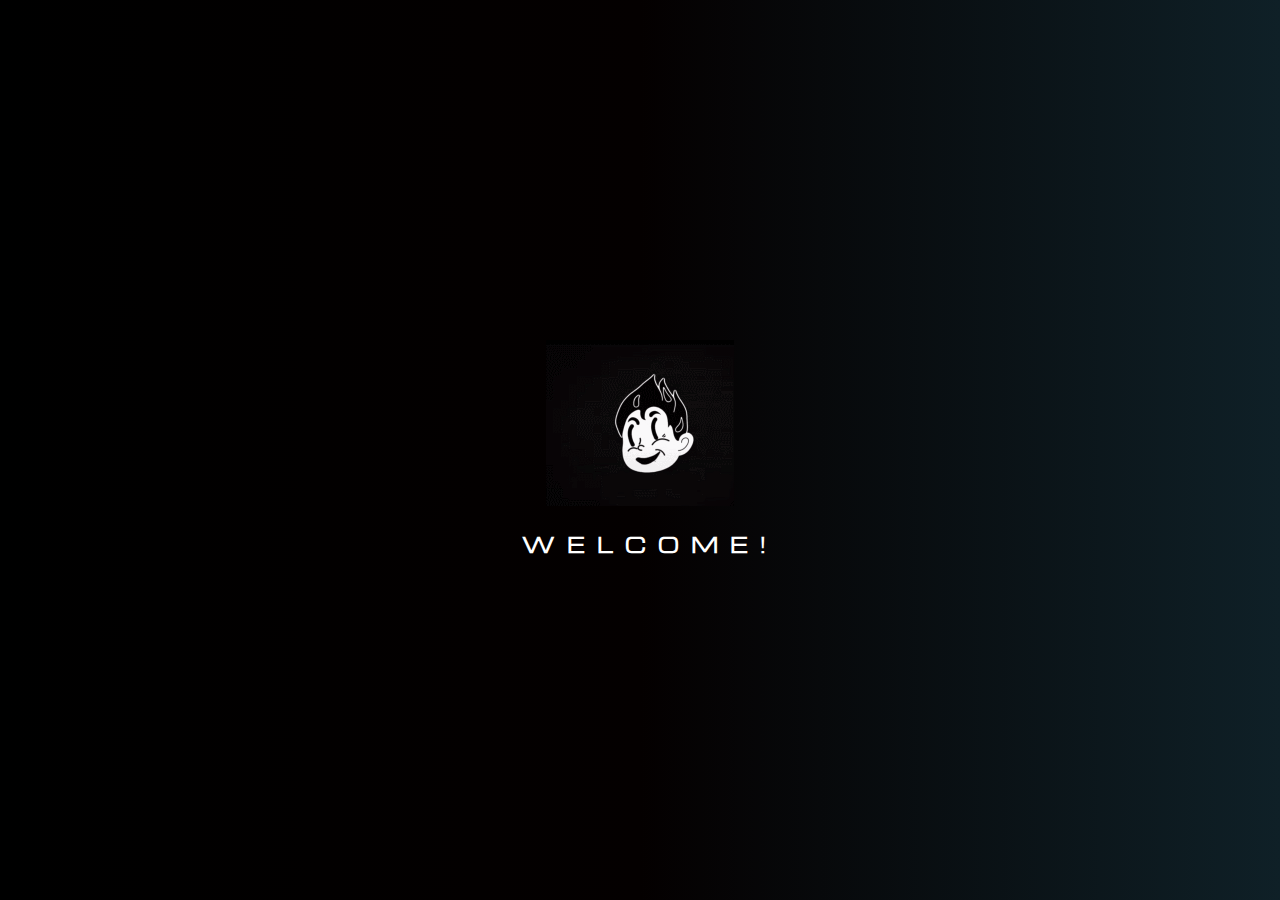
<file: qr/1.html>
<!DOCTYPE html>
<html lang="en">

<head>
<head>
 <!-- Google Tag Manager -->
<script>(function(w,d,s,l,i){w[l]=w[l]||[];w[l].push({'gtm.start':
new Date().getTime(),event:'gtm.js'});var f=d.getElementsByTagName(s)[0],
j=d.createElement(s),dl=l!='dataLayer'?'&l='+l:'';j.async=true;j.src=
'https://www.googletagmanager.com/gtm.js?id='+i+dl;f.parentNode.insertBefore(j,f);
})(window,document,'script','dataLayer','GTM-W9W88CWF');</script>

<!--Welcome Viewrs!-->
<meta charset="UTF-8">
<meta http-equiv="X-UA-Compatible" content="IE=edge">
<meta name="viewport" content="width=device-width, initial-scale=1.0">
<link rel="stylesheet" href="style.css">
<title>Bienvenidos! #11</title>

	<meta name="msapplication-TileColor" content="#000000">
	<meta name="msapplication-TileImage" content="../mstile-144x144.png">
	<meta name="msapplication-config" content="../browserconfig.xml">
    <meta name="theme-color" content="#000000">
	
<!-- SEO and Social Sharing and SEO 
	https://www.dondenacho.onrender.com/5ot/
	-->
	<meta name="description" content="Donde Nacho Web App (PWA) template" />
	<meta name="robots" content="noodp" />
	<meta name="author" content="El Omniciente Sanchez Furlan">
	<meta name="keywords" content="progressive web app, progressive web application, pwa, pwa progressive web app, 
	pwa progressive web application, progressive app, basic progressive web app, basic progressive web application, 
	basic pwa, example progressive web app, example progressive web application, example pwa, progressive web app basic, progressive web app builder, progressive web app example, progressive web app sample, progressive web app template, sample progressive web app, sample progressive web application, sample pwa, free progressive web application template, progressive web application template, progressive web app template free, progressive web app template free download, progressive web app html template, progressive web app template github" />
    
<meta property="og:locale" content="en_US" />
<meta property="og:type" content="website" />
<meta property="og:title" content="DondeNacho APP" />
<meta property="og:description" content="Donde Nacho Web App (PWA) template" />
<meta property="og:url" content="https://www.dondenacho.onrender.com/" /><!--URL_EQUIS-->
	<meta property="og:site_name" content="DondeNacho" />
	<meta property="section:publisher" content="https://www.facebook.com/" />
	<meta property="og:image" content="https://www.dondenacho.onrender.com/share.jpg" /><!--URL_EQUIS_02-->
	<meta name="twitter:card" content="summary_large_image" />
	<meta name="twitter:title" content="Donde Nacho | App" />
	<meta name="twitter:description" content="Simple Progressive Web App (PWA) template" />
	<meta name="twitter:site" content="@dondenacho" />
	<meta name="twitter:image" content="https://www.dondenacho.onrender.com/share.jpg" /><!--URL_EQUIS_03-->
	<meta name="twitter:creator" content="@mauroricardio" />
    




</head>
<!--Welcome Viewrs!-->
<body>
<div class="container">
<p>Donde Nacho</p>
</div>

<div class="loading-page">
<img src="img/icono-preloader.gif" alt="Logo">

<div class="name-container">
<div class="logo-name">Welcome!</div>

</div>
</div>
</body>
<script src="https://cdnjs.cloudflare.com/ajax/libs/gsap/3.11.3/gsap.min.js"
    integrity="sha512-gmwBmiTVER57N3jYS3LinA9eb8aHrJua5iQD7yqYCKa5x6Jjc7VDVaEA0je0Lu0bP9j7tEjV3+1qUm6loO99Kw=="
    crossorigin="anonymous" referrerpolicy="no-referrer"></script><!---->
<script src="./script.js"></script>

</html>

<script>
var pagina = '../index.html';
var segundos = 5;
function redireccion() { document.location.href=pagina;}
setTimeout("redireccion()",segundos*1100);
</script>
</file>
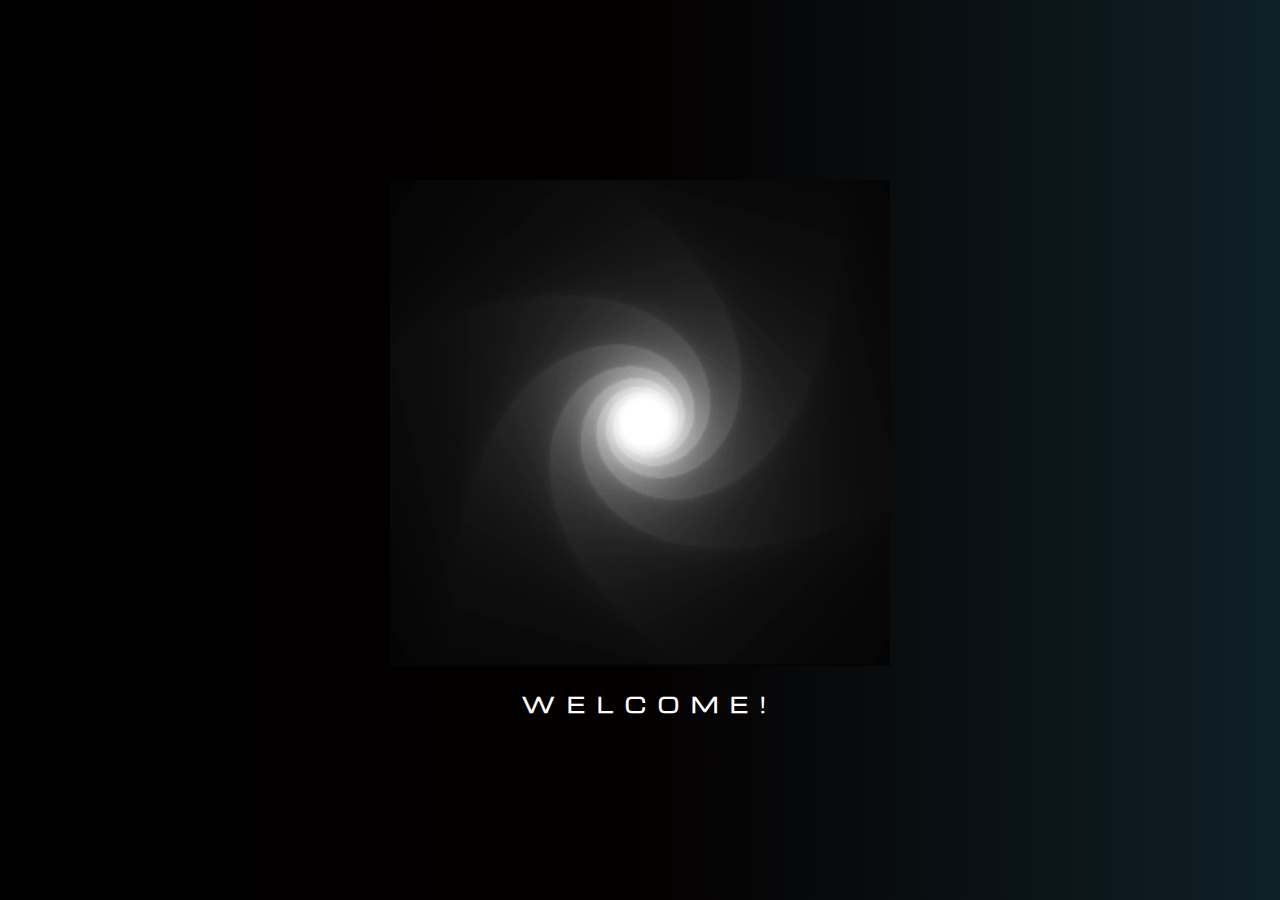
<file: qr/2.html>
<!DOCTYPE html>
<html lang="en">

<head>
<head>
<!-- Google Tag Manager -->
<script>(function(w,d,s,l,i){w[l]=w[l]||[];w[l].push({'gtm.start':
new Date().getTime(),event:'gtm.js'});var f=d.getElementsByTagName(s)[0],
j=d.createElement(s),dl=l!='dataLayer'?'&l='+l:'';j.async=true;j.src=
'https://www.googletagmanager.com/gtm.js?id='+i+dl;f.parentNode.insertBefore(j,f);
})(window,document,'script','dataLayer','GTM-W9W88CWF');</script>

<!--Welcome Viewrs!-->
<meta charset="UTF-8">
<meta http-equiv="X-UA-Compatible" content="IE=edge">
<meta name="viewport" content="width=device-width, initial-scale=1.0">
<link rel="stylesheet" href="style.css">
<title>Bienvenidos! #33</title>
	<meta name="msapplication-TileColor" content="#000000">
	<meta name="msapplication-TileImage" content="./mstile-144x144.png">
	<meta name="msapplication-config" content="./browserconfig.xml">
<meta name="theme-color" content="#000000">
	
<!-- SEO and Social Sharing and SEO 
	https://www.dondenacho.onrender.com/5ot/
	-->
	<meta name="description" content="Donde Nacho Web App (PWA) template" />
	<meta name="robots" content="noodp" />
	<meta name="author" content="El Omniciente Sanchez Furlan">
	<meta name="keywords" content="progressive web app, progressive web application, pwa, pwa progressive web app, 
	pwa progressive web application, progressive app, basic progressive web app, basic progressive web application, 
	basic pwa, example progressive web app, example progressive web application, example pwa, progressive web app basic, progressive web app builder, progressive web app example, progressive web app sample, progressive web app template, sample progressive web app, sample progressive web application, sample pwa, free progressive web application template, progressive web application template, progressive web app template free, progressive web app template free download, progressive web app html template, progressive web app template github" />
    
<meta property="og:locale" content="en_US" />
<meta property="og:type" content="website" />
<meta property="og:title" content="DondeNacho APP" />
<meta property="og:description" content="Donde Nacho Web App (PWA) template" />
<meta property="og:url" content="https://www.dondenacho.onrender.com/" /><!--URL_EQUIS-->
	<meta property="og:site_name" content="Donde Nacho" />
	<meta property="section:publisher" content="https://www.facebook.com/" />
	<meta property="og:image" content="https://www.dondenacho.onrender.com/share.jpg" /><!--URL_EQUIS_02-->
	<meta name="twitter:card" content="summary_large_image" />
	<meta name="twitter:title" content="Donde Nacho | App" />
	<meta name="twitter:description" content="Simple Progressive Web App (PWA) template" />
	<meta name="twitter:site" content="@dondenacho" />
	<meta name="twitter:image" content="https://www.dondenacho.onrender.com/share.jpg" /><!--URL_EQUIS_03-->
	<meta name="twitter:creator" content="@mauroricardio" />
    
    

</head>
<!--Welcome Viewrs!-->
<body>
<div class="container">
<p>Donde Nacho</p>
</div>

<div class="loading-page">
<img src="img/icono-2.gif" alt="Logo">

<div class="name-container">
<div class="logo-name">Welcome!</div>

</div>
</div>
</body>
<script src="https://cdnjs.cloudflare.com/ajax/libs/gsap/3.11.3/gsap.min.js"
    integrity="sha512-gmwBmiTVER57N3jYS3LinA9eb8aHrJua5iQD7yqYCKa5x6Jjc7VDVaEA0je0Lu0bP9j7tEjV3+1qUm6loO99Kw=="
    crossorigin="anonymous" referrerpolicy="no-referrer"></script><!---->
<script src="./script.js"></script>

</html>

<script>
var pagina = '../index.html';
var segundos = 5;
function redireccion() { document.location.href=pagina;}
setTimeout("redireccion()",segundos*1100);
</script>
</file>
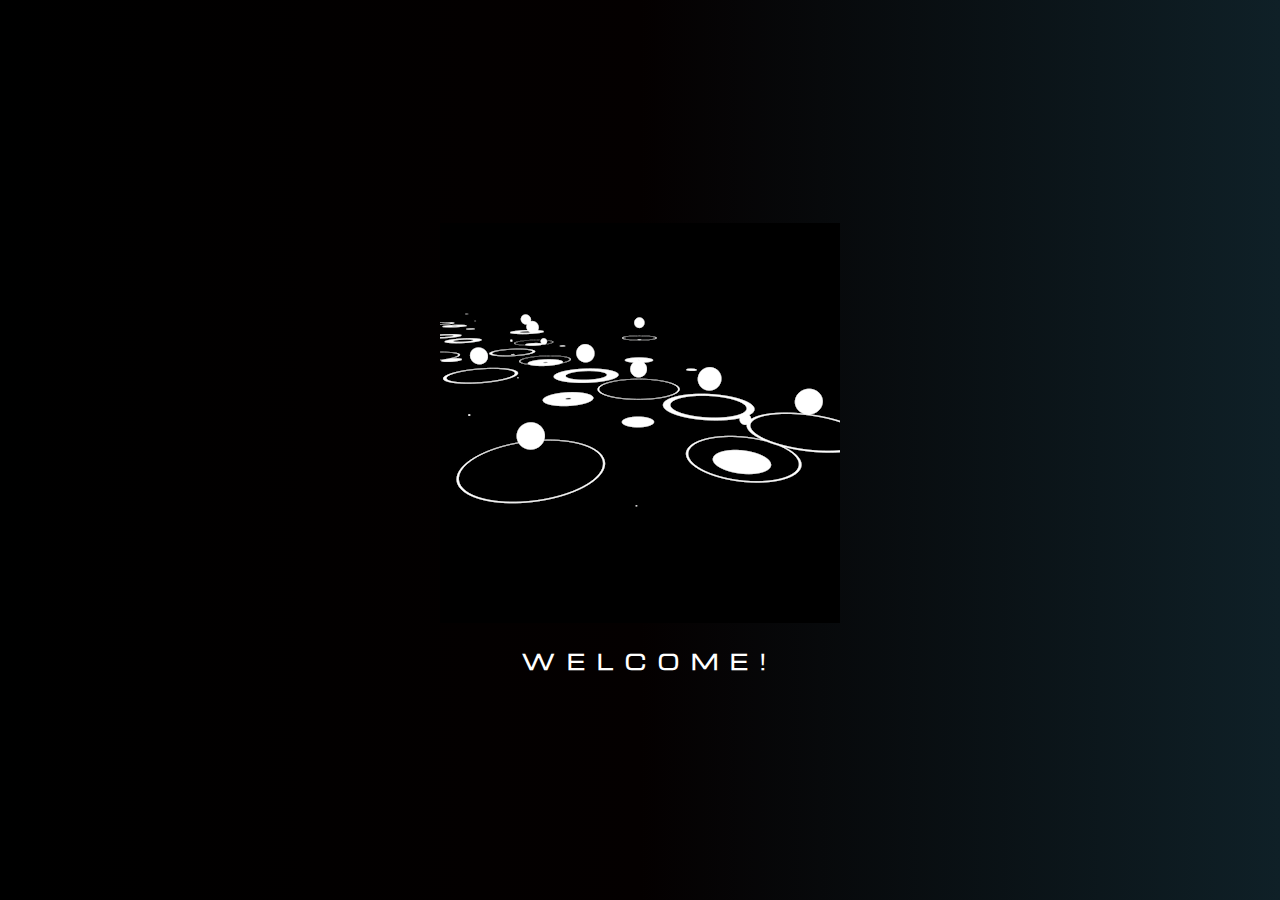
<file: qr/3.html>
<!DOCTYPE html>
<html lang="en">

<head>
    <meta charset="UTF-8">
    <meta http-equiv="X-UA-Compatible" content="IE=edge">
    <meta name="viewport" content="width=device-width, initial-scale=1.0">
    <title>Document</title>
    <link rel="stylesheet" href="style.css">
</head>
<!--Welcome Viewrs!-->
<body>
<div class="container">
<p>Donde Nacho</p>
</div>

<div class="loading-page">
<img src="img/icono-3.gif" alt="Logo">

<div class="name-container">
<div class="logo-name">Welcome!</div>

</div>
</div>
</body>
<script src="https://cdnjs.cloudflare.com/ajax/libs/gsap/3.11.3/gsap.min.js"
    integrity="sha512-gmwBmiTVER57N3jYS3LinA9eb8aHrJua5iQD7yqYCKa5x6Jjc7VDVaEA0je0Lu0bP9j7tEjV3+1qUm6loO99Kw=="
    crossorigin="anonymous" referrerpolicy="no-referrer"></script><!---->
<script src="./script.js"></script>

</html>

<script>
var pagina = '../index.html';
var segundos = 5;
function redireccion() { document.location.href=pagina;}
setTimeout("redireccion()",segundos*1100);
</script>
</file>
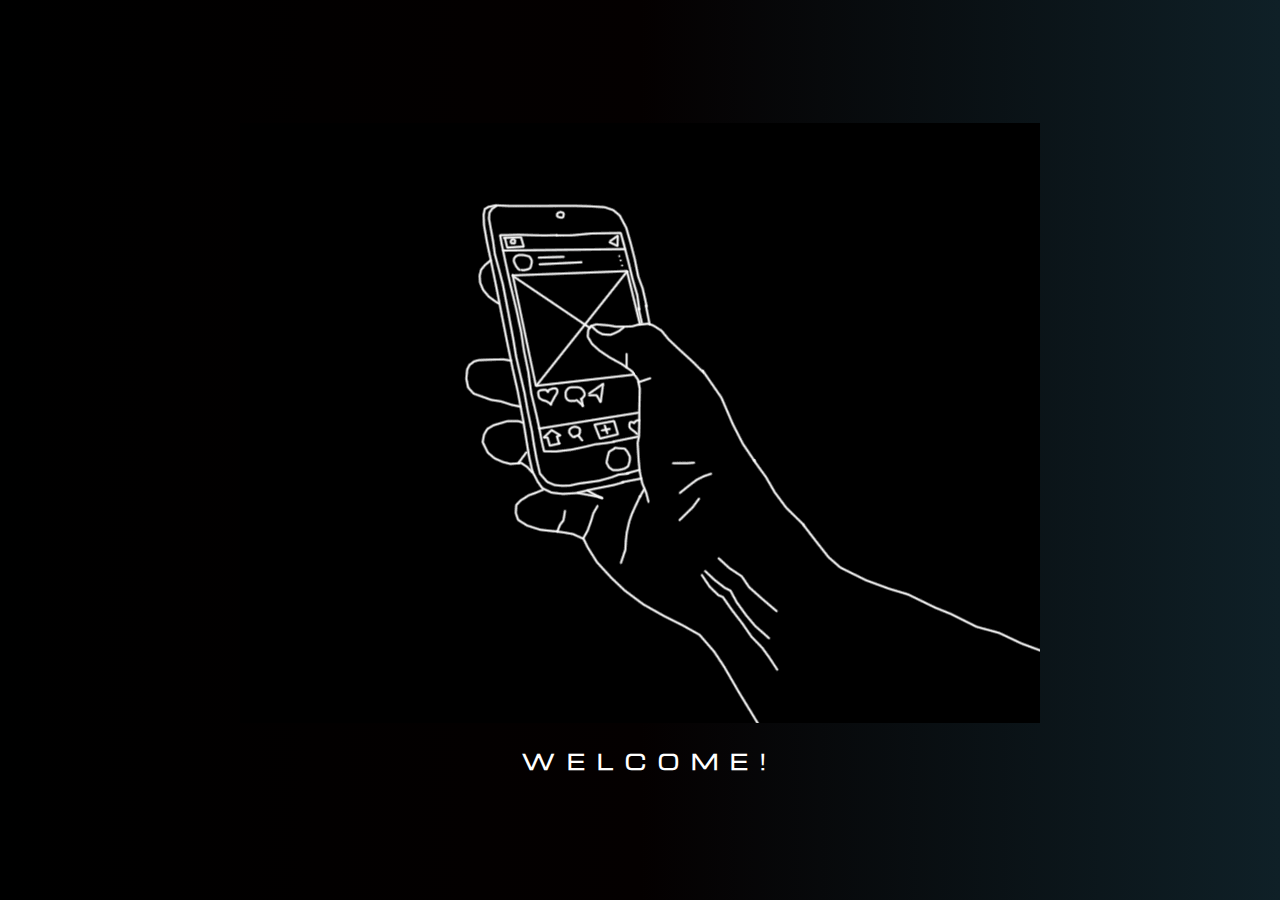
<file: qr/4.html>
<!DOCTYPE html>
<html lang="en">

<head>
 <head>
 <!-- Google Tag Manager -->
<script>(function(w,d,s,l,i){w[l]=w[l]||[];w[l].push({'gtm.start':
new Date().getTime(),event:'gtm.js'});var f=d.getElementsByTagName(s)[0],
j=d.createElement(s),dl=l!='dataLayer'?'&l='+l:'';j.async=true;j.src=
'https://www.googletagmanager.com/gtm.js?id='+i+dl;f.parentNode.insertBefore(j,f);
})(window,document,'script','dataLayer','GTM-W9W88CWF');</script>

<!--Welcome Viewrs!-->
<meta charset="UTF-8">
<meta http-equiv="X-UA-Compatible" content="IE=edge">
<meta name="viewport" content="width=device-width, initial-scale=1.0">
<link rel="stylesheet" href="style.css">
<title>Bienvenidos! #44</title>

	<meta name="msapplication-TileColor" content="#000000">
	<meta name="msapplication-TileImage" content="../mstile-144x144.png">
	<meta name="msapplication-config" content="../browserconfig.xml">
    <meta name="theme-color" content="#000000">
	
<!-- SEO and Social Sharing and SEO 
	https://www.dondenacho.onrender.com/5ot/
	-->
	<meta name="description" content="Donde Nacho Web App (PWA) template" />
	<meta name="robots" content="noodp" />
	<meta name="author" content="El Omniciente Sanchez">
	<meta name="keywords" content="progressive web app, progressive web application, pwa, pwa progressive web app, 
	pwa progressive web application, progressive app, basic progressive web app, basic progressive web application, 
	basic pwa, example progressive web app, example progressive web application, example pwa, progressive web app basic, progressive web app builder, progressive web app example, progressive web app sample, progressive web app template, sample progressive web app, sample progressive web application, sample pwa, free progressive web application template, progressive web application template, progressive web app template free, progressive web app template free download, progressive web app html template, progressive web app template github" />
    
<meta property="og:locale" content="en_US" />
<meta property="og:type" content="website" />
<meta property="og:title" content="DondeNacho APP" />
<meta property="og:description" content="Donde Nacho Web App (PWA) template" />
<meta property="og:url" content="https://www.dondenacho.onrender.com/" /><!--URL_EQUIS-->
	<meta property="og:site_name" content="DondeNacho" />
	<meta property="section:publisher" content="https://www.facebook.com/" />
	<meta property="og:image" content="https://www.dondenacho.onrender.com/share.jpg" /><!--URL_EQUIS_02-->
	<meta name="twitter:card" content="summary_large_image" />
	<meta name="twitter:title" content="Donde Nacho | App" />
	<meta name="twitter:description" content="Simple Progressive Web App (PWA) template" />
	<meta name="twitter:site" content="@dondenacho" />
	<meta name="twitter:image" content="https://www.dondenacho.onrender.com/share.jpg" /><!--URL_EQUIS_03-->
	<meta name="twitter:creator" content="@mauroricardio" />


</head>
<!--Welcome Viewrs!-->
<body>
<div class="container">
<p>Donde Nacho</p>
</div>

<div class="loading-page">
<img src="img/icono-4.gif" alt="Logo">

<div class="name-container">
<div class="logo-name">Welcome!</div>

</div>
</div>
</body>
<script src="https://cdnjs.cloudflare.com/ajax/libs/gsap/3.11.3/gsap.min.js"
    integrity="sha512-gmwBmiTVER57N3jYS3LinA9eb8aHrJua5iQD7yqYCKa5x6Jjc7VDVaEA0je0Lu0bP9j7tEjV3+1qUm6loO99Kw=="
    crossorigin="anonymous" referrerpolicy="no-referrer"></script><!---->
<script src="./script.js"></script>

</html>

<script>
var pagina = '../index.html';
var segundos = 5;
function redireccion() { document.location.href=pagina;}
setTimeout("redireccion()",segundos*1100);
</script>
</file>
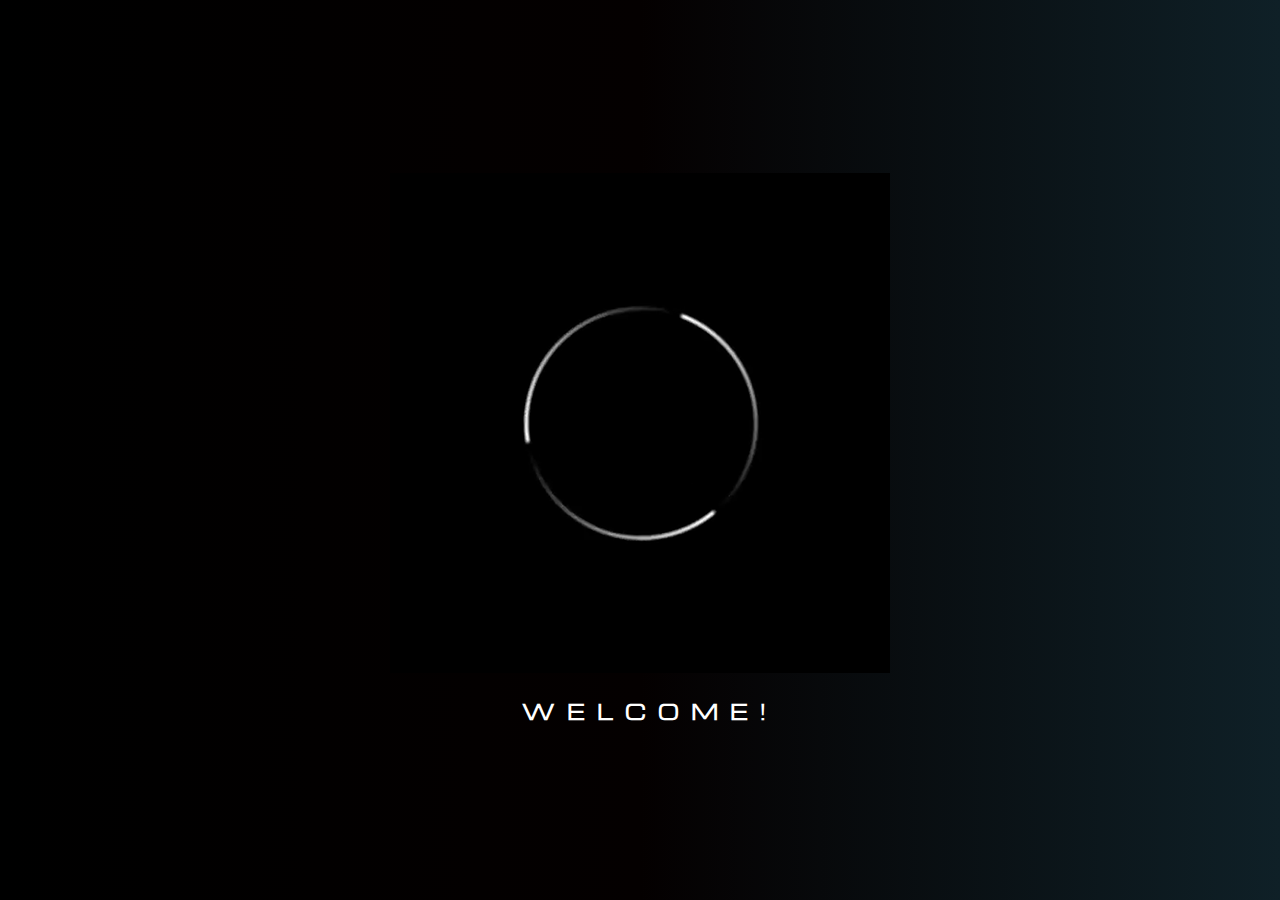
<file: qr/5.html>
<!DOCTYPE html>
<html lang="en">

<head>
 <head>
 <!-- Google Tag Manager -->
<script>(function(w,d,s,l,i){w[l]=w[l]||[];w[l].push({'gtm.start':
new Date().getTime(),event:'gtm.js'});var f=d.getElementsByTagName(s)[0],
j=d.createElement(s),dl=l!='dataLayer'?'&l='+l:'';j.async=true;j.src=
'https://www.googletagmanager.com/gtm.js?id='+i+dl;f.parentNode.insertBefore(j,f);
})(window,document,'script','dataLayer','GTM-W9W88CWF');</script>

<!--Welcome Viewrs!-->
<meta charset="UTF-8">
<meta http-equiv="X-UA-Compatible" content="IE=edge">
<meta name="viewport" content="width=device-width, initial-scale=1.0">
<link rel="stylesheet" href="style.css">
<title>Bienvenidos! #55</title>

	<meta name="msapplication-TileColor" content="#000000">
	<meta name="msapplication-TileImage" content="../mstile-144x144.png">
	<meta name="msapplication-config" content="../browserconfig.xml">
    <meta name="theme-color" content="#000000">
	
<!-- SEO and Social Sharing and SEO 
	https://www.dondenacho.onrender.com/5ot/
	-->
	<meta name="description" content="Donde Nacho Web App (PWA) template" />
	<meta name="robots" content="noodp" />
	<meta name="author" content="El Omniciente Sanchez Furlan">
	<meta name="keywords" content="progressive web app, progressive web application, pwa, pwa progressive web app, 
	pwa progressive web application, progressive app, basic progressive web app, basic progressive web application, 
	basic pwa, example progressive web app, example progressive web application, example pwa, progressive web app basic, 	progressive web app builder, progressive web app example, progressive web app sample, progressive web app template, sample progressive web app, sample progressive web application, sample pwa, free progressive web application template, progressive web application template, progressive web app template free, progressive web app template free download, progressive web app html template, progressive web app template github" />
    
<meta property="og:locale" content="en_US" />
<meta property="og:type" content="website" />
<meta property="og:title" content="DondeNacho APP" />
<meta property="og:description" content="Donde Nacho Web App (PWA) template" />
<meta property="og:url" content="https://www.dondenacho.onrender.com/" /><!--URL_EQUIS-->
	<meta property="og:site_name" content="DondeNacho" />
	<meta property="section:publisher" content="https://www.facebook.com/" />
	<meta property="og:image" content="https://www.dondenacho.onrender.com/share.jpg" /><!--URL_EQUIS_02-->
	<meta name="twitter:card" content="summary_large_image" />
	<meta name="twitter:title" content="Donde Nacho | App" />
	<meta name="twitter:description" content="Simple Progressive Web App (PWA) template" />
	<meta name="twitter:site" content="@dondeNacho" />
	<meta name="twitter:image" content="https://www.dondenacho.onrender.com/share.jpg" /><!--URL_EQUIS_03-->
	<meta name="twitter:creator" content="@mauroricardio" />



</head>
<!--Welcome Viewrs!-->
<body>
<div class="container">
<p>Donde Nacho</p>
</div>

<div class="loading-page">
<img src="img/icono-5.gif" alt="Logo">

<div class="name-container">
<div class="logo-name">Welcome!</div>

</div>
</div>
</body>
<script src="https://cdnjs.cloudflare.com/ajax/libs/gsap/3.11.3/gsap.min.js"
    integrity="sha512-gmwBmiTVER57N3jYS3LinA9eb8aHrJua5iQD7yqYCKa5x6Jjc7VDVaEA0je0Lu0bP9j7tEjV3+1qUm6loO99Kw=="
    crossorigin="anonymous" referrerpolicy="no-referrer"></script><!---->
<script src="./script.js"></script>

</html>

<script>
var pagina = '../index.html';
var segundos = 5;
function redireccion() { document.location.href=pagina;}
setTimeout("redireccion()",segundos*1100);
</script>
</file>
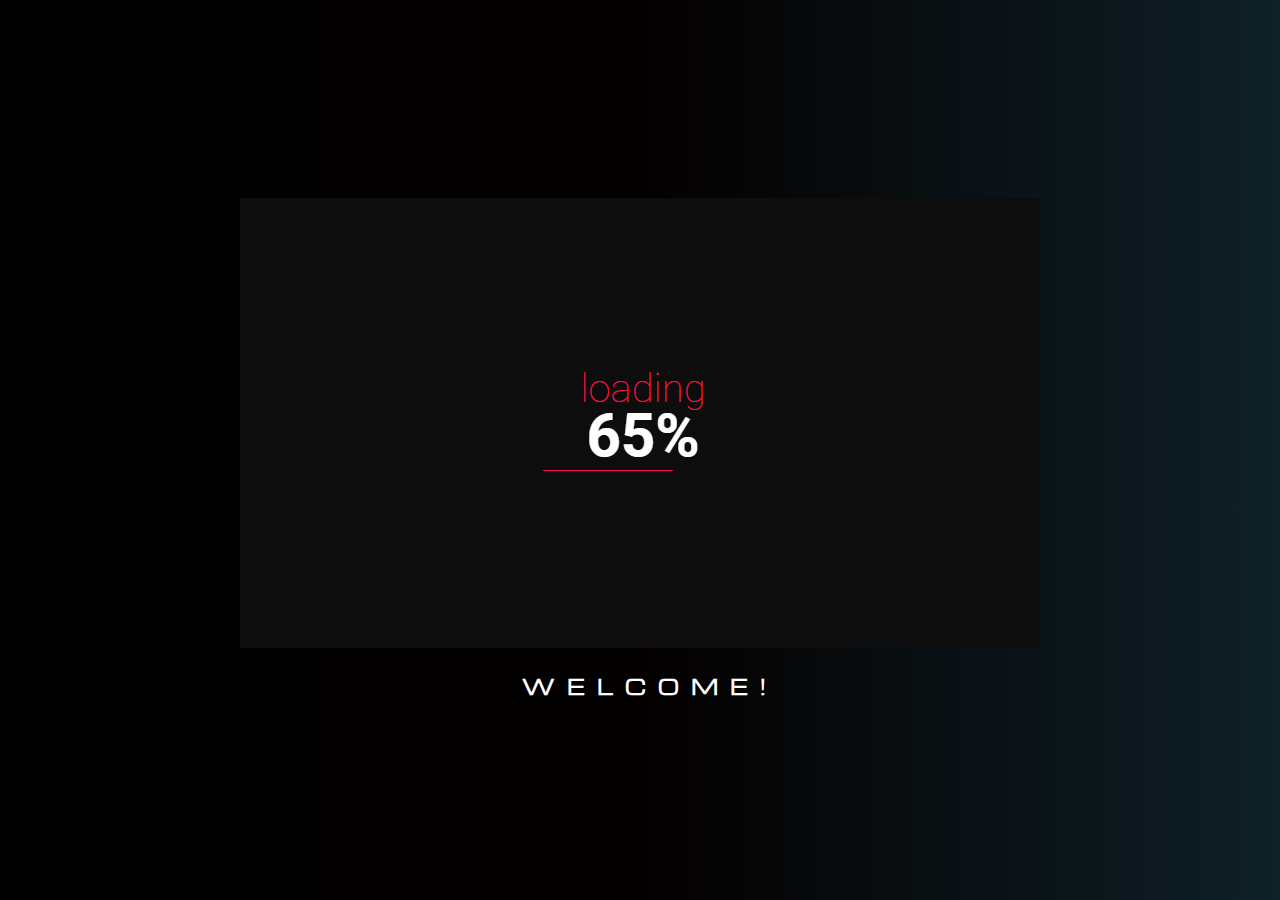
<file: qr/6.html>
<!DOCTYPE html>
<html lang="en">

<head>
 <head>
 <!-- Google Tag Manager -->
<script>(function(w,d,s,l,i){w[l]=w[l]||[];w[l].push({'gtm.start':
new Date().getTime(),event:'gtm.js'});var f=d.getElementsByTagName(s)[0],
j=d.createElement(s),dl=l!='dataLayer'?'&l='+l:'';j.async=true;j.src=
'https://www.googletagmanager.com/gtm.js?id='+i+dl;f.parentNode.insertBefore(j,f);
})(window,document,'script','dataLayer','GTM-W9W88CWF');</script>

<!--Welcome Viewrs!-->
<meta charset="UTF-8">
<meta http-equiv="X-UA-Compatible" content="IE=edge">
<meta name="viewport" content="width=device-width, initial-scale=1.0">
<link rel="stylesheet" href="style.css">
<title>Bienvenidos! #66</title>

	<meta name="msapplication-TileColor" content="#000000">
	<meta name="msapplication-TileImage" content="../mstile-144x144.png">
	<meta name="msapplication-config" content="../browserconfig.xml">
    <meta name="theme-color" content="#000000">
	
<!-- SEO and Social Sharing and SEO 
	https://www.dondenacho.onrender.com/5ot/
	-->
	<meta name="description" content="Donde Nacho Web App (PWA) template" />
	<meta name="robots" content="noodp" />
	<meta name="author" content="El Omniciente Sanchez Furlan">
	<meta name="keywords" content="progressive web app, progressive web application, pwa, pwa progressive web app, 
	pwa progressive web application, progressive app, basic progressive web app, basic progressive web application, 
	basic pwa, example progressive web app, example progressive web application, example pwa, progressive web app basic, progressive web app builder, progressive web app example, progressive web app sample, progressive web app template, sample progressive web app, sample progressive web application, sample pwa, free progressive web application template, progressive web application template, progressive web app template free, progressive web app template free download, progressive web app html template, progressive web app template github" />
    
<meta property="og:locale" content="en_US" />
<meta property="og:type" content="website" />
<meta property="og:title" content="DondeNacho APP" />
<meta property="og:description" content="Donde Nacho Web App (PWA) template" />
<meta property="og:url" content="https://www.dondenacho.onrender.com/" /><!--URL_EQUIS-->
	<meta property="og:site_name" content="DondeNacho" />
	<meta property="section:publisher" content="https://www.facebook.com/" />
	<meta property="og:image" content="https://www.dondenacho.onrender.com/share.jpg" /><!--URL_EQUIS_02-->
	<meta name="twitter:card" content="summary_large_image" />
	<meta name="twitter:title" content="Donde Nacho | App" />
	<meta name="twitter:description" content="Simple Progressive Web App (PWA) template" />
	<meta name="twitter:site" content="@dondenacho" />
	<meta name="twitter:image" content="https://www.dondenacho.onrender.com/share.jpg" /><!--URL_EQUIS_03-->
	<meta name="twitter:creator" content="@mauroricardio" />
    
    


</head>
<!--Welcome Viewrs!-->
<body>
<div class="container">
<p>Donde Nacho</p>
</div>

<div class="loading-page">
<img src="img/icono-6.gif" alt="Logo">

<div class="name-container">
<div class="logo-name">Welcome!</div>

</div>
</div>
</body>
<script src="https://cdnjs.cloudflare.com/ajax/libs/gsap/3.11.3/gsap.min.js"
    integrity="sha512-gmwBmiTVER57N3jYS3LinA9eb8aHrJua5iQD7yqYCKa5x6Jjc7VDVaEA0je0Lu0bP9j7tEjV3+1qUm6loO99Kw=="
    crossorigin="anonymous" referrerpolicy="no-referrer"></script><!---->
<script src="./script.js"></script>

</html>

<script>
var pagina = '../index.html';
var segundos = 5;
function redireccion() { document.location.href=pagina;}
setTimeout("redireccion()",segundos*1100);
</script>
</file>
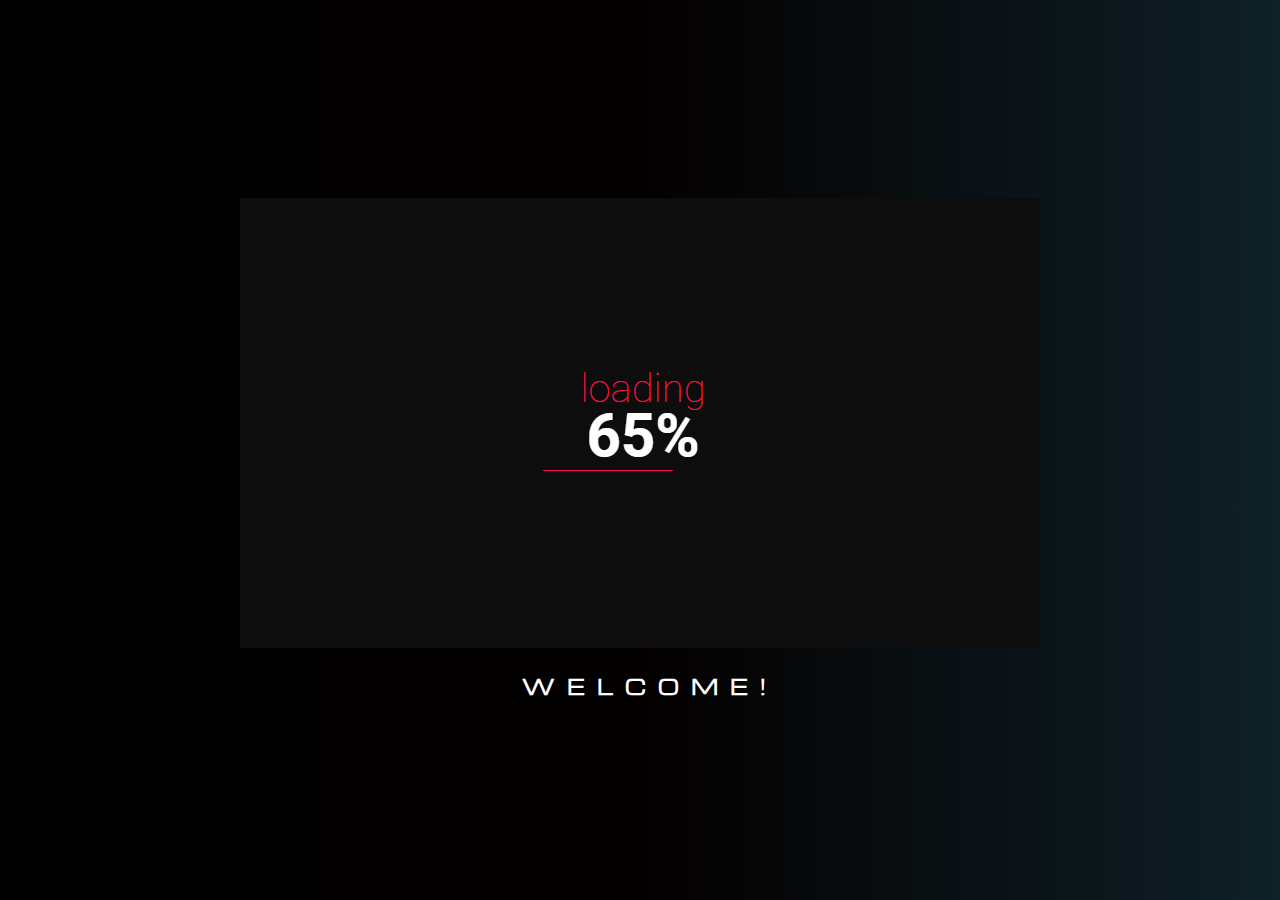
<file: qr/7.html>
<!DOCTYPE html>
<html lang="en">

<head>
 <head>
<!-- Google Tag Manager -->
<script>(function(w,d,s,l,i){w[l]=w[l]||[];w[l].push({'gtm.start':
new Date().getTime(),event:'gtm.js'});var f=d.getElementsByTagName(s)[0],
j=d.createElement(s),dl=l!='dataLayer'?'&l='+l:'';j.async=true;j.src=
'https://www.googletagmanager.com/gtm.js?id='+i+dl;f.parentNode.insertBefore(j,f);
})(window,document,'script','dataLayer','GTM-W9W88CWF');</script>

<!-- Welcome Viewrs! -->
<meta charset="UTF-8">
 <meta http-equiv="X-UA-Compatible" content="IE=edge">
<meta name="viewport" content="width=device-width, initial-scale=1.0">
<link rel="stylesheet" href="style.css">
<title>Welcome Viewrs! #77</title>

	<meta name="msapplication-TileColor" content="#000000">
	<meta name="msapplication-TileImage" content="../mstile-144x144.png">
	<meta name="msapplication-config" content="../browserconfig.xml">
    <meta name="theme-color" content="#000000">
	
<!-- SEO and Social Sharing and SEO 
	https://www.dondenacho.onrender.com/5ot/
	-->
	<meta name="description" content="Donde Nacho Web App (PWA) template" />
	<meta name="robots" content="noodp" />
	<meta name="author" content="El Omniciente Sanchez Furlan">
	<meta name="keywords" content="progressive web app, progressive web application, pwa, pwa progressive web app, 
	pwa progressive web application, progressive app, basic progressive web app, basic progressive web application, 
	basic pwa, example progressive web app, example progressive web application, example pwa, progressive web app basic, progressive web app builder, progressive web app example, progressive web app sample, progressive web app template, sample progressive web app, sample progressive web application, sample pwa, free progressive web application template, progressive web application template, progressive web app template free, progressive web app template free download, progressive web app html template, progressive web app template github" />
    
<meta property="og:locale" content="en_US" />
<meta property="og:type" content="website" />
<meta property="og:title" content="DondeNacho APP" />
<meta property="og:description" content="Donde Nacho Web App (PWA) template" />
<meta property="og:url" content="https://www.dondenacho.onrender.com/" /><!--URL_EQUIS-->
	<meta property="og:site_name" content="Simple PWA" />
	<meta property="section:publisher" content="https://www.facebook.com/" />
	<meta property="og:image" content="https://www.dondenacho.onrender.com/share.jpg" /><!--URL_EQUIS_02-->
	<meta name="twitter:card" content="summary_large_image" />
	<meta name="twitter:title" content="Donde Nacho | App" />
	<meta name="twitter:description" content="Simple Progressive Web App (PWA) template" />
	<meta name="twitter:site" content="@dondenacho" />
	<meta name="twitter:image" content="https://www.dondenacho.onrender.com/share1.gif" /><!--URL_EQUIS_03-->
	<meta name="twitter:creator" content="@mauroricardio" />


</head>
<!--Welcome Viewrs!-->
<body>
<div class="container">
<p>Donde Nacho</p>
</div>

<div class="loading-page">
<img src="img/icono-6.gif" alt="Logo">

<div class="name-container">
<div class="logo-name">Welcome!</div>

</div>
</div>
</body>
<script src="https://cdnjs.cloudflare.com/ajax/libs/gsap/3.11.3/gsap.min.js"
    integrity="sha512-gmwBmiTVER57N3jYS3LinA9eb8aHrJua5iQD7yqYCKa5x6Jjc7VDVaEA0je0Lu0bP9j7tEjV3+1qUm6loO99Kw=="
    crossorigin="anonymous" referrerpolicy="no-referrer"></script><!---->
<script src="./script.js"></script>

</html>

<script>
var pagina = '../index.html';
var segundos = 5;
function redireccion() { document.location.href=pagina;}
setTimeout("redireccion()",segundos*1100);
</script>
</file>
<file: qr/style.css>
@import url("https://fonts.googleapis.com/css2?family=Michroma&display=swap");
* {
  padding: 0;
  margin: 0;
  box-sizing: border-box;
}

body {
  font-family: "Michroma", sans-serif;
  height: 100vh;
}

.container {
  background-color: black;
  color: #fff;
  height: 100%;
  width: 100%;
  display: flex;
  align-items: center;
  justify-content: center;
  position: relative;
}

.loading-page {
  position: absolute;
  top: 0;
  left: 0;
  background: linear-gradient(to right, #000000, #040000, #0f2027);

  height: 100%;
  width: 100%;
  display: flex;
  flex-direction: column;
  gap: 1.5rem;
  align-items: center;
  justify-content: center;
  color: #000000;
}

#svg {
  height: 150px;
  width: 150px;
  stroke: white;
  fill-opacity: 0;
  stroke-width: 3px;
  stroke-dasharray: 4500;
  animation: draw 8s ease;
}

@keyframes draw {
  0% {
    stroke-dashoffset: 4500;
  }
  100% {
    stroke-dashoffset: 0;
  }
}

.name-container {
  height: 30px;
  overflow: hidden;
}

.logo-name {
  color: #fff;
  font-size: 20px;
  letter-spacing: 12px;
  text-transform: uppercase;
  margin-left: 20px;
  font-weight: bolder;
}
</file>
